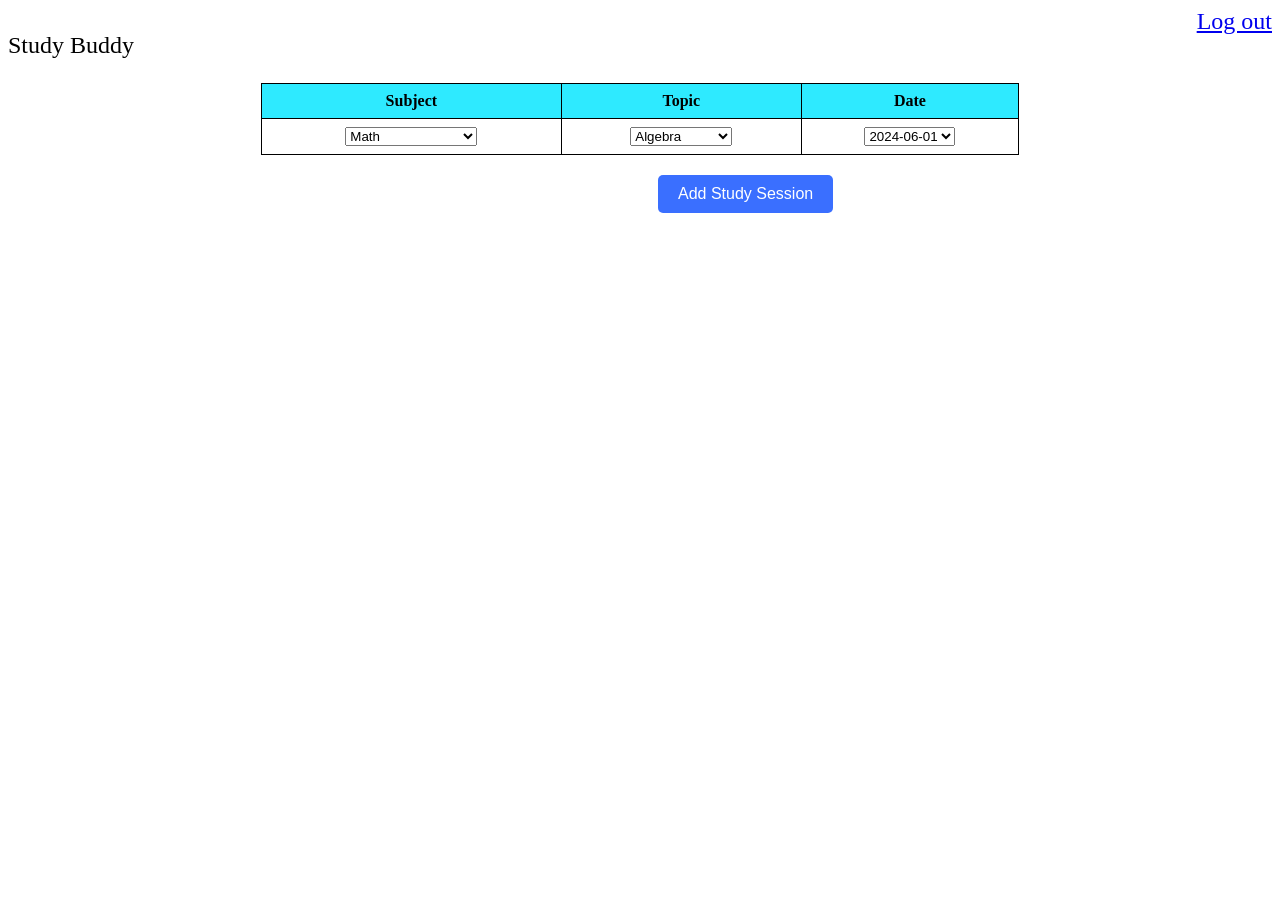
<file: index.html>
<!DOCTYPE html>
<html lang="en">
<head>
    <meta charset="UTF-8">
    <meta name="viewport" content="width=device-width, initial-scale=1.0">
    <title>Time-Table-Study Buddy</title>
    <link rel="stylesheet" href="index.css">
</head>
<body>
    <div class="header">
    <p>Study Buddy</p>
    <a href="login.html" class="btn btn-primary">Log out</a>
    </div>
    <main class = "table-panel">
    <table class="session-table">
    <thead>
        <tr>
            <th>Subject</th>
            <th>Topic</th>
            <th>Date</th>
        </tr>
    </thead>
    <tbody>
        <tr>
            <td><select>
            <option value="math">Math</option>
            <option value="science">Science</option>
            <option value="history">History</option>
            <option value="english">English</option>
            <option value="computer-science">Computer Science</option>
        </select></td>
            <td><select>
            <option value="math">Algebra</option>
            <option value="science">Biology</option>
            <option value="history">World War II</option>
            <option value="english">Fiction</option>
            <option value="computer-science">Programming</option>
        </select></td>
            <td><select>
                <option value="2024-06-01">2024-06-01</option>
                <option value="2024-06-02">2024-06-02</option>
                <option value="2024-06-03">2024-06-03</option>
                <option value="2024-06-04">2024-06-04</option>
                <option value="2024-06-05">2024-06-05</option>
            </select></td>
        </tr>
</table>
</main>
<main class="button">
<button class="btn btn-primary" type="submit">Add Study Session</button>
</main>
</body>
</html>
</file>
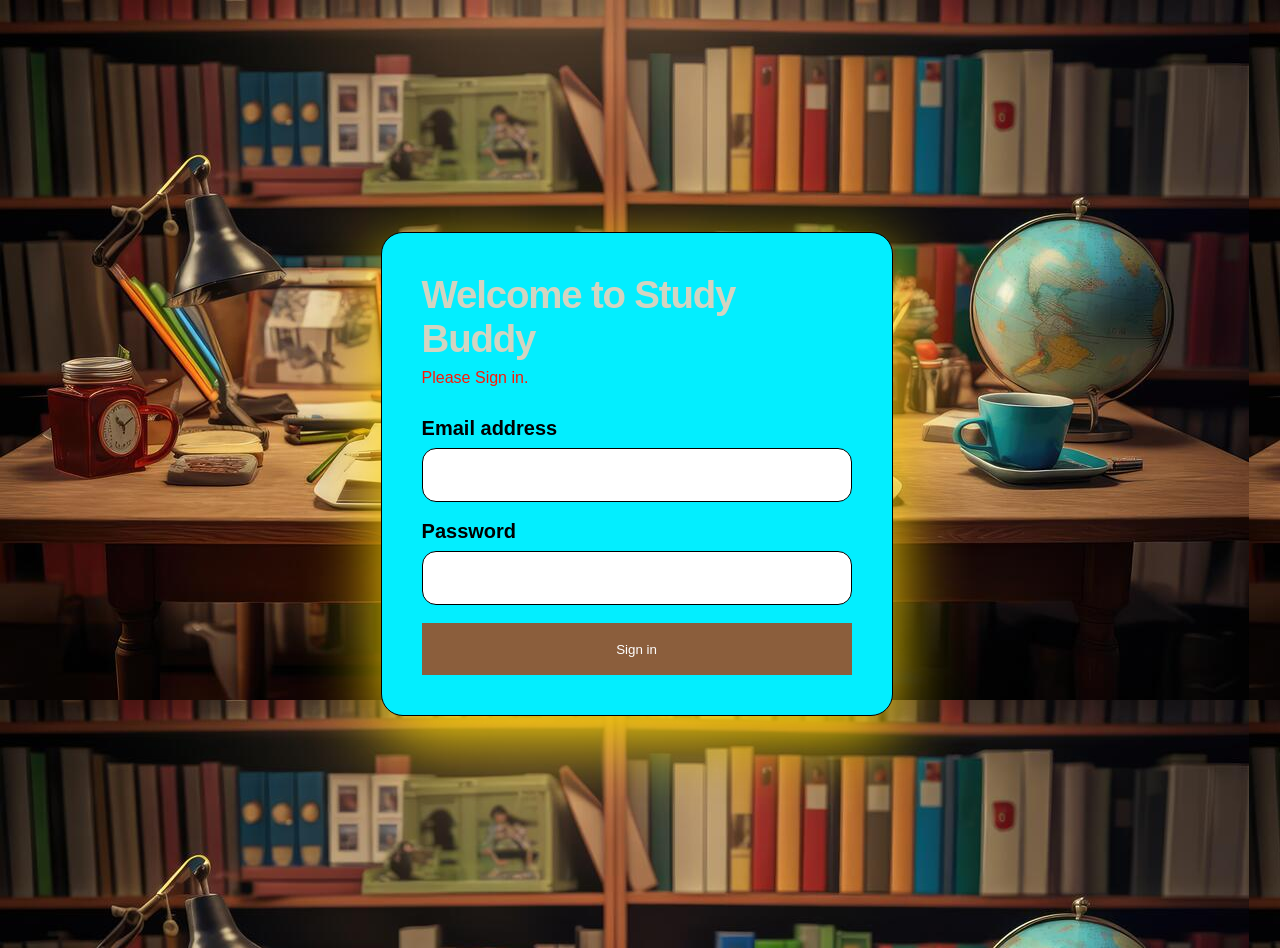
<file: login.html>
<!DOCTYPE html>
<html lang="en">
<head>
    <meta charset="UTF-8">
    <meta name="viewport" content="width=device-width, initial-scale=1.0">
    <title>Sign in - Study Buddy​</title>
    <link rel="stylesheet" href="styles.css">
</head>
<body>
  <main class="login-page">
    <section class="login-panel">
      <form class="login-form" id="loginForm">
        <h2>Welcome to Study Buddy</h2>
        <p>Please Sign in.</p>

        <div class="field">
          <label for="email">Email address</label>
          <input id="email" type="email" required>
        </div>

        <div class="field">
          <label for="password">Password</label>
          <input id="password" type="password" minlength="8" required>
        </div>

        <button class="btn btn-primary" type="submit">Sign in</button>

      </form>
    </section>
  </main>
    
    <script>
        document.getElementById("loginForm").addEventListener("submit",function(event){
            event.preventDefault();
            var email = document.getElementById('email').value;
            sessionStorage.setItem("student",email)
            location.href = "index.html";
        })
    </script>
</body>
</html>
</file>
<file: index.css>
.table-panel {
    display: flex;
    justify-content: center;
    align-items: center;
}

table {
    border-collapse: collapse;
    width: 60%;
    justify-content: space-between;
}

th, td {
    border: 1px solid black;
    padding: 8px;
    text-align: center;
}

th {
    background-color: #2eeaff;
}

button {
    background-color: #3a6fff;
    color: white;
    border: none;
    padding: 10px 20px;
    text-align: center;
    text-decoration: none;
    display: inline-block;
    font-size: 16px;
    margin: 4px 2px;
    cursor: pointer;
    align-items: center;
    justify-content: center;
    margin-top: 20px;
        margin-left: 650px;
        border-radius: 5px;
}

button:hover {
    background-color: #0033be;
}

.button-panel {
    display: flex;
    justify-content: center;
    align-items: center;
}

.header {
    display: flex;
    text-align: center;
    font-size: 24px;
    justify-content: space-between;
    text-decoration: none;
}
</file>
<file: styles.css>
body {
    margin: 0;
    font-family: 'Poppins', sans-serif;
    background-image: url('jun hin shit/study-buddy-background.jpg');
}
.login-page { 
display: grid; place-items: center;
min-height: 100vh; padding: 24px;
}
.login-form { 
width: min(430px, 100%); background: #03eeff; 
border: 1px solid #000000;
border-radius: 22px; padding: 40px; 
box-shadow: 0 20px 70px; color: rgb(255, 217, 0); 
}
.login-form h2 { 
font-size: 2.4rem; 
letter-spacing: -.03em; 
margin: 0 0 8px;
color: #D3D4C0;
}
.login-form > p { 
color: #ff1605; 
margin: 0 0 30px; 
}
.login-form .btn {
width: 100%; height: 52px;
background-color: #8B5E3C;
color: white;
border: none;
padding: 10px 20px;
text-align: center;
}
.field {
display: grid; gap: 8px; 
margin-bottom: 18px; 
}
.field label {
font-weight: 750; font-size: 20px; 
color: #000000;
}
.field input, .field select {
height: 52px; border: 1px solid #000000; 
border-radius: 14px; 
padding: 0 15px; 
background: #fff;
}
</file>
